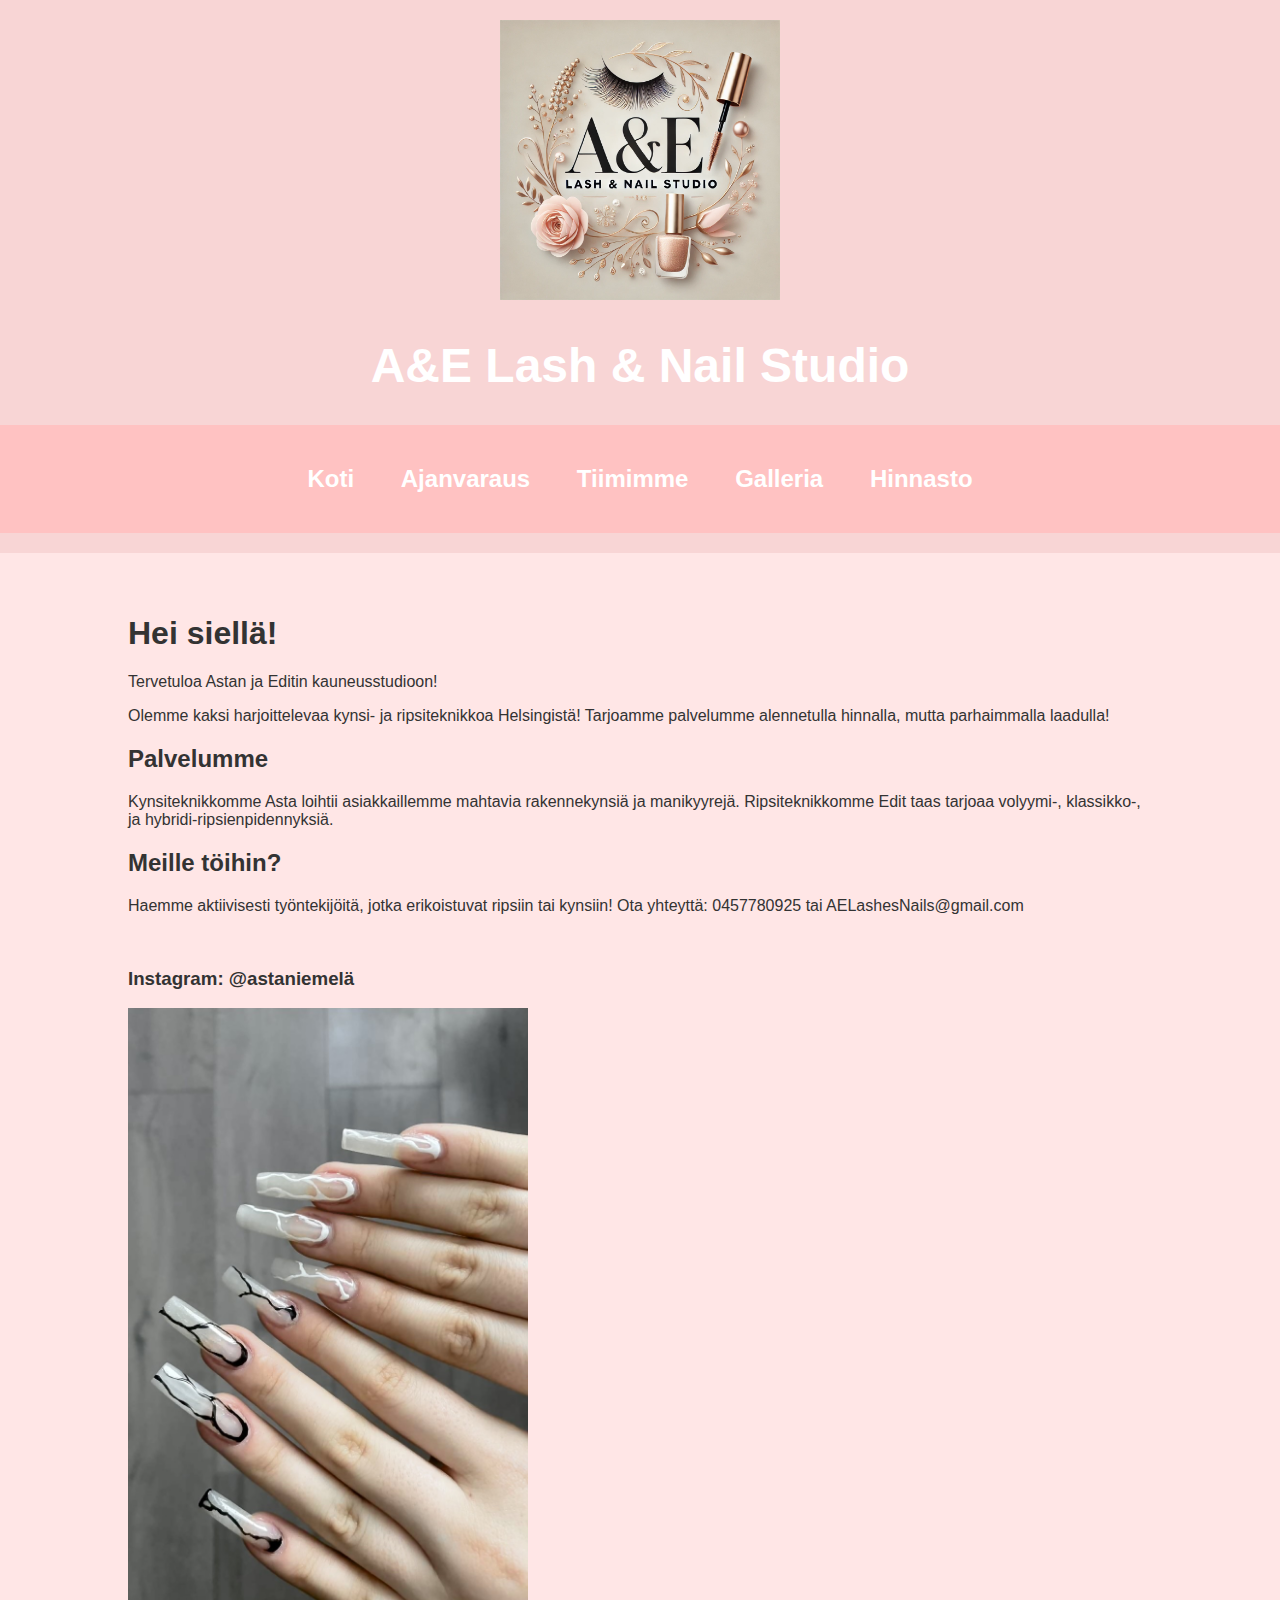
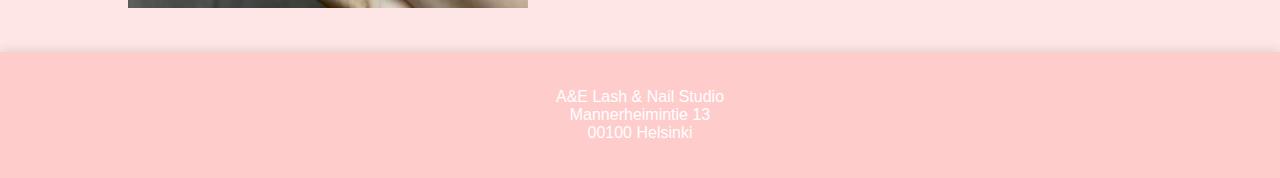
<file: index.html>
<!DOCTYPE html>
<html lang="fi">

<head>

    <title>A&E Lash & Nail Studio</title>
    <meta http-equiv="X-UA-Compatible" content="IE=edge">
    <meta name="viewport" content="width=device-width, initial-scale=1">
    <meta charset="UTF-8">

    <meta name="author" content="Fanny">

    <link rel="preconnect" href="https://fonts.googleapis.com">
    <link rel="preconnect" href="https://fonts.gstatic.com" crossorigin>
    <link
        href="https://fonts.googleapis.com/css2?family=Roboto:ital,wght@0,100;0,300;0,400;0,500;0,700;0,900;1,100;1,300;1,400;1,500;1,700;1,900&display=swap"
        rel="stylesheet">

    <link href="tyyli.css" rel="stylesheet" type="text/css">
</head>

<body>

    <header>
        <img src="A&ELogo.png" alt="logo" width="280" height="280">
        <h1>A&E Lash & Nail Studio</h1> 
        <nav>
        <ul>
            <li><a href="index.html">Koti</a></li>
            <li><a href="Ajanvaraus.html">Ajanvaraus</a></li>
            <li><a href="tiimimme.html">Tiimimme</a></li>
            <li><a href="galleria.html">Galleria</a></li>
            <li><a href="Hinnasto.html">Hinnasto</a></li>

            </ul>

        </nav>
    </header>

    <main>
        <h1>Hei siellä!</h1>
        <p>Tervetuloa Astan ja Editin kauneusstudioon!</p>

        <p>Olemme kaksi harjoittelevaa kynsi- ja ripsiteknikkoa Helsingistä! Tarjoamme palvelumme alennetulla hinnalla,
            mutta parhaimmalla laadulla!</p>


        <h2>Palvelumme</h2>

        <p>Kynsiteknikkomme Asta loihtii asiakkaillemme mahtavia rakennekynsiä ja manikyyrejä. Ripsiteknikkomme Edit
            taas tarjoaa volyymi-, klassikko-, ja hybridi-ripsienpidennyksiä. </p>


        <h2>Meille töihin?</h2>

        <p>Haemme aktiivisesti työntekijöitä, jotka erikoistuvat ripsiin tai kynsiin! Ota yhteyttä: 0457780925 tai
            AELashesNails@gmail.com</p>
        <br>
        <h3>Instagram: @astaniemelä</h3>
        <img src="kynnet3.jpg" alt="kynnet" width="400" height="600">
    </main>

    <footer>
        <p>A&E Lash & Nail Studio<br>
            Mannerheimintie 13 <br>
            00100 Helsinki</p>
    </footer>

</body>

</html>
</file>
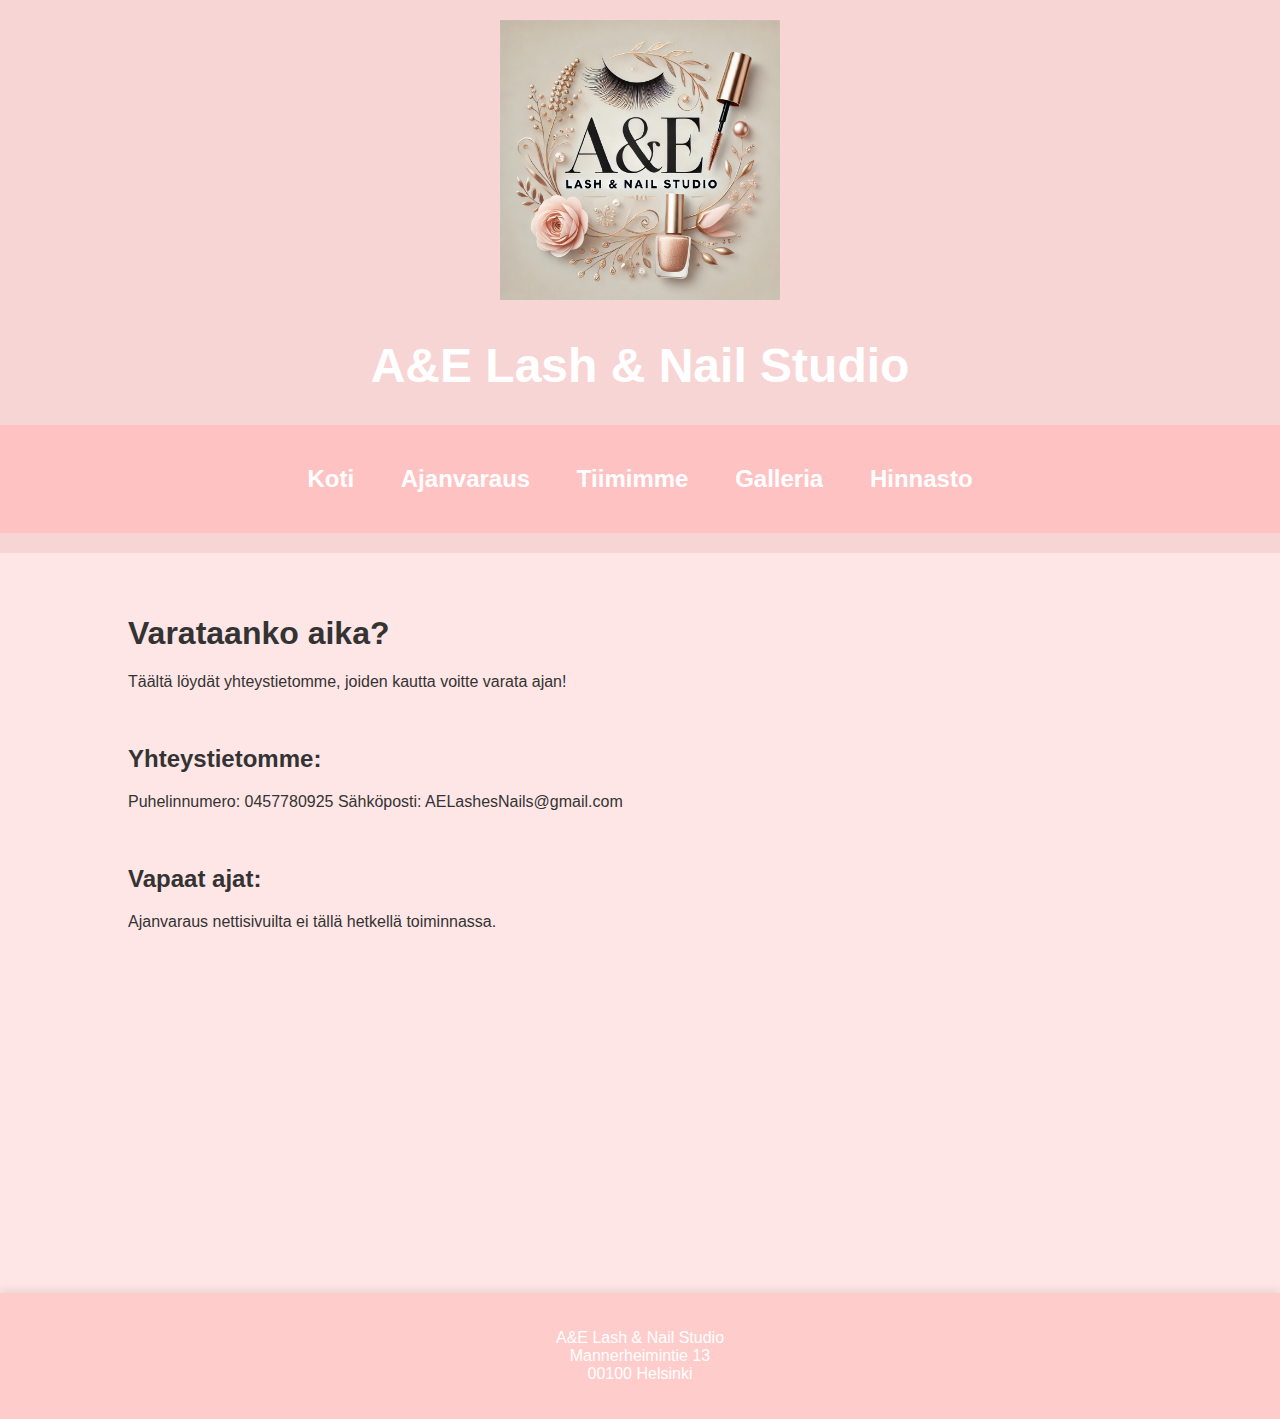
<file: Ajanvaraus.html>
<!DOCTYPE html>
<html lang="fi">

<head>

    <title>Ajanvaraus</title>
    
    <meta http-equiv="X-UA-Compatible" content="IE=edge">
    <meta name="viewport" content="width=device-width, initial-scale=1">
    <meta charset="UTF-8">

    <meta name="author" content="Fanny">

    <link rel="preconnect" href="https://fonts.googleapis.com">
    <link rel="preconnect" href="https://fonts.gstatic.com" crossorigin>
    <link
        href="https://fonts.googleapis.com/css2?family=Roboto:ital,wght@0,100;0,300;0,400;0,500;0,700;0,900;1,100;1,300;1,400;1,500;1,700;1,900&display=swap"
        rel="stylesheet">

    <link href="tyyli.css" rel="stylesheet" type="text/css">
</head>

<body>

    <header>
        <img src="A&ELogo.png" alt="logo" width="280" height="280">
        <h1>A&E Lash & Nail Studio</h1>
        <nav>
            <ul>
                <li><a href="index.html">Koti</a></li>
                <li><a href="Ajanvaraus.html">Ajanvaraus</a></li>
                <li><a href="tiimimme.html">Tiimimme</a></li>
                <li><a href="galleria.html">Galleria</a></li>
                <li><a href="Hinnasto.html">Hinnasto</a></li>
    
            </ul>
    
        </nav>
    </header>

    <main>
        <h1>Varataanko aika?</h1>
        <p>Täältä löydät yhteystietomme, joiden kautta voitte varata ajan!</p>
        <br>
        <h2>Yhteystietomme:</h2>
        <p>Puhelinnumero: 0457780925 Sähköposti: AELashesNails@gmail.com</p>
        <br>
        <h2>Vapaat ajat:</h2>
        <p>Ajanvaraus nettisivuilta ei tällä hetkellä toiminnassa.</p>


    </main>

    <footer>
        <p>A&E Lash & Nail Studio<br>
            Mannerheimintie 13 <br>
            00100 Helsinki</p>
    </footer>

</body>

</html>
</file>
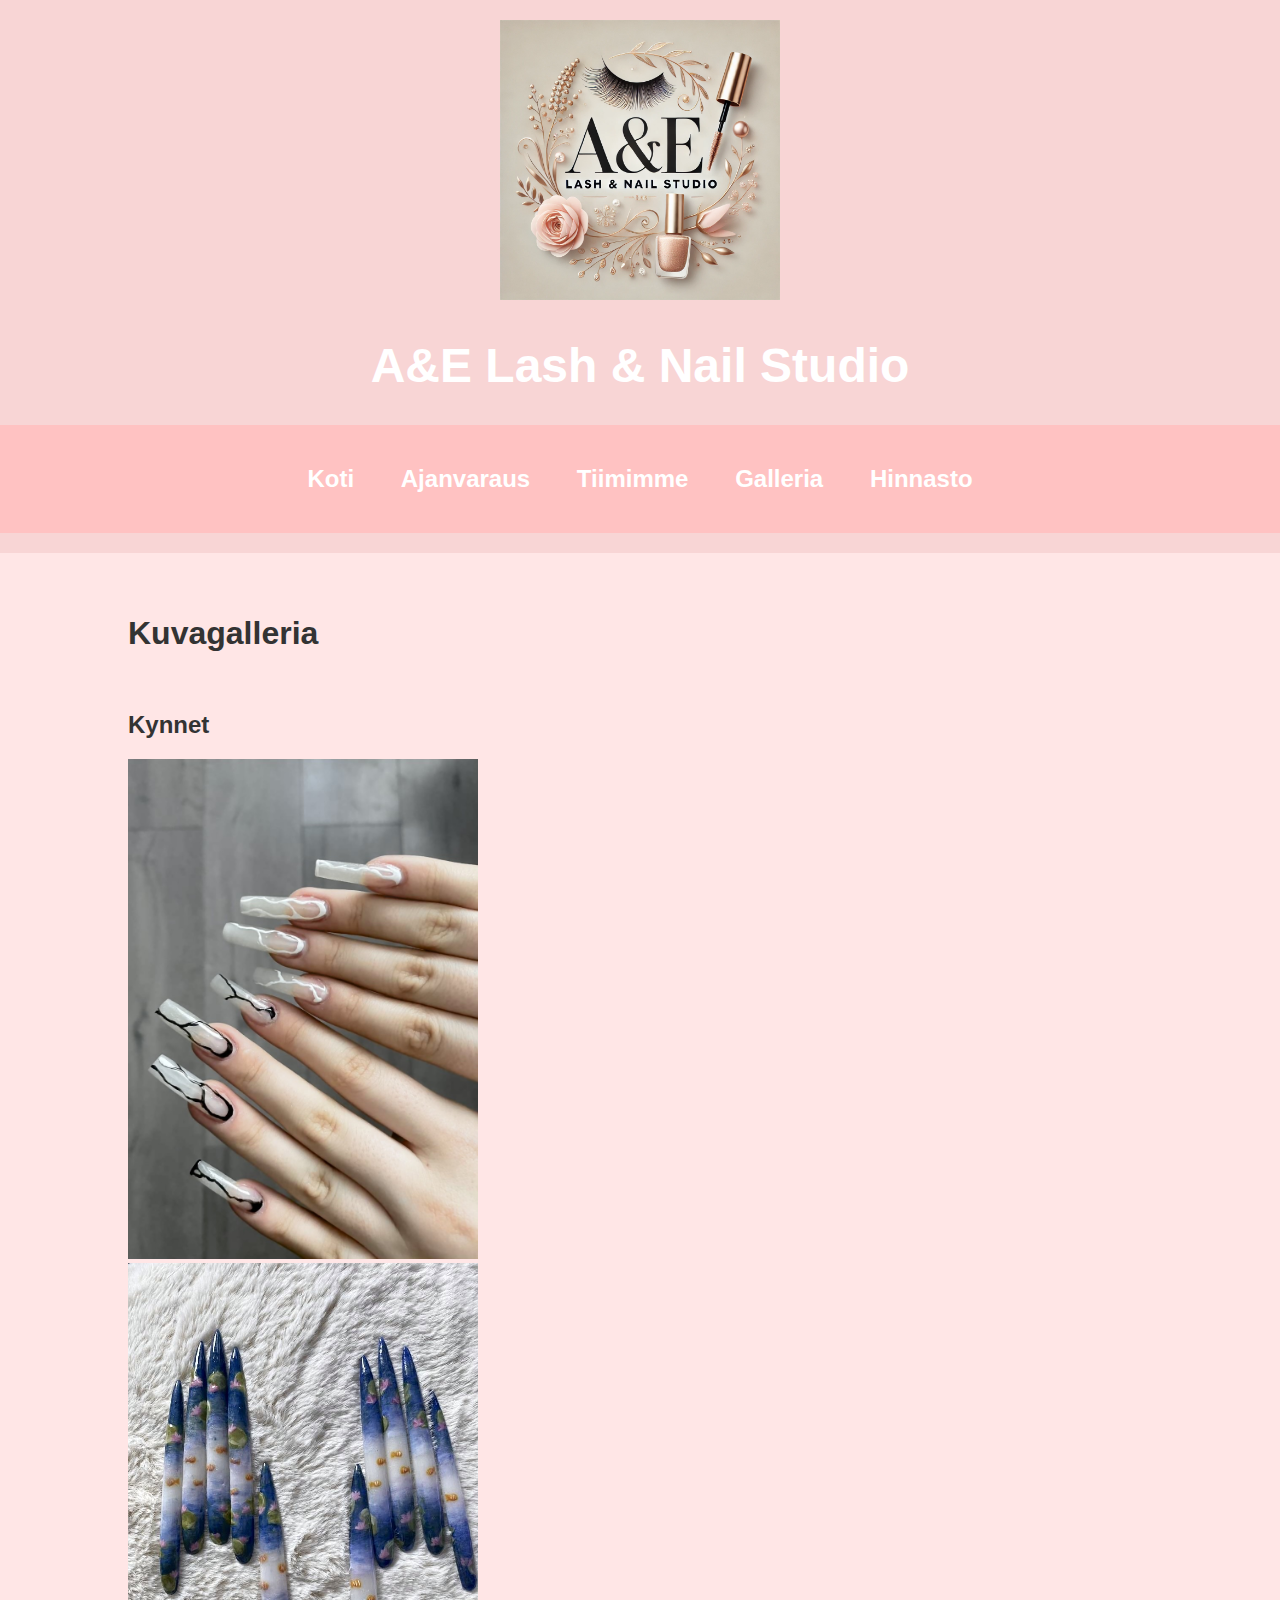
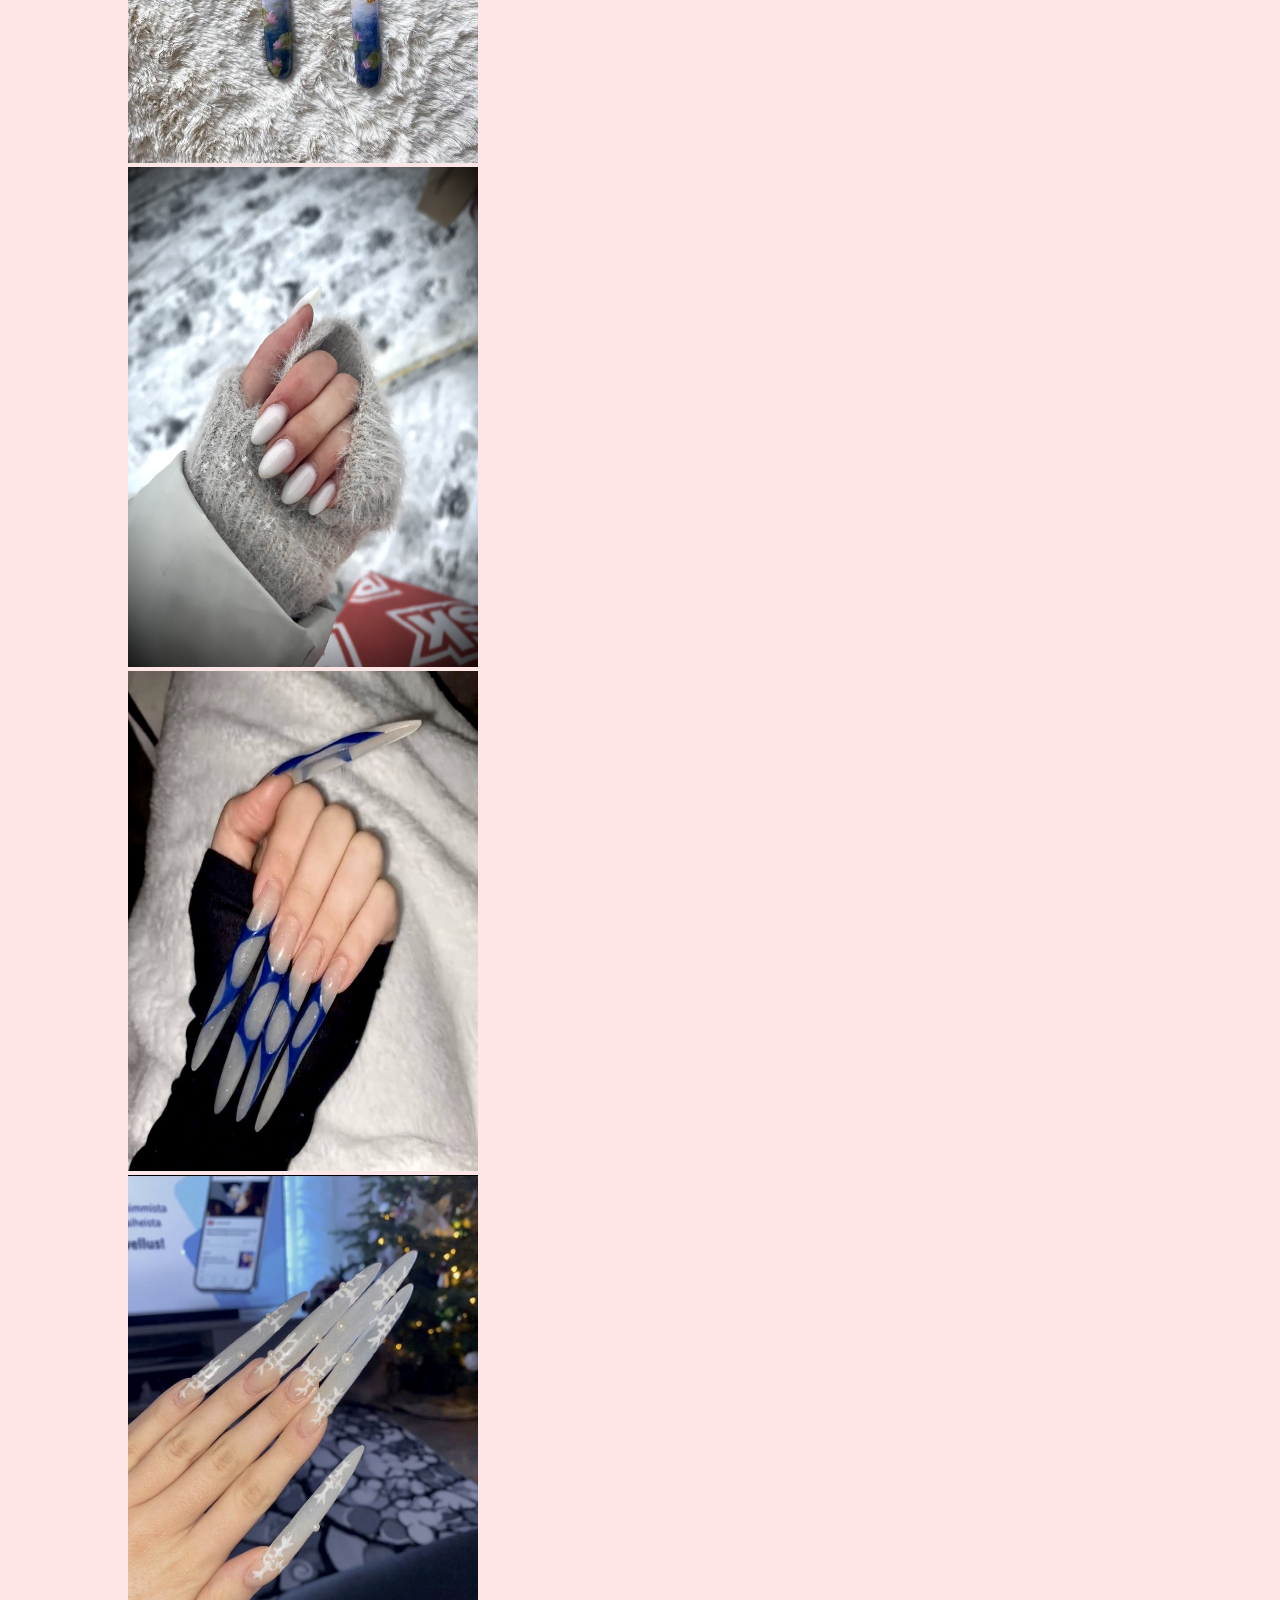
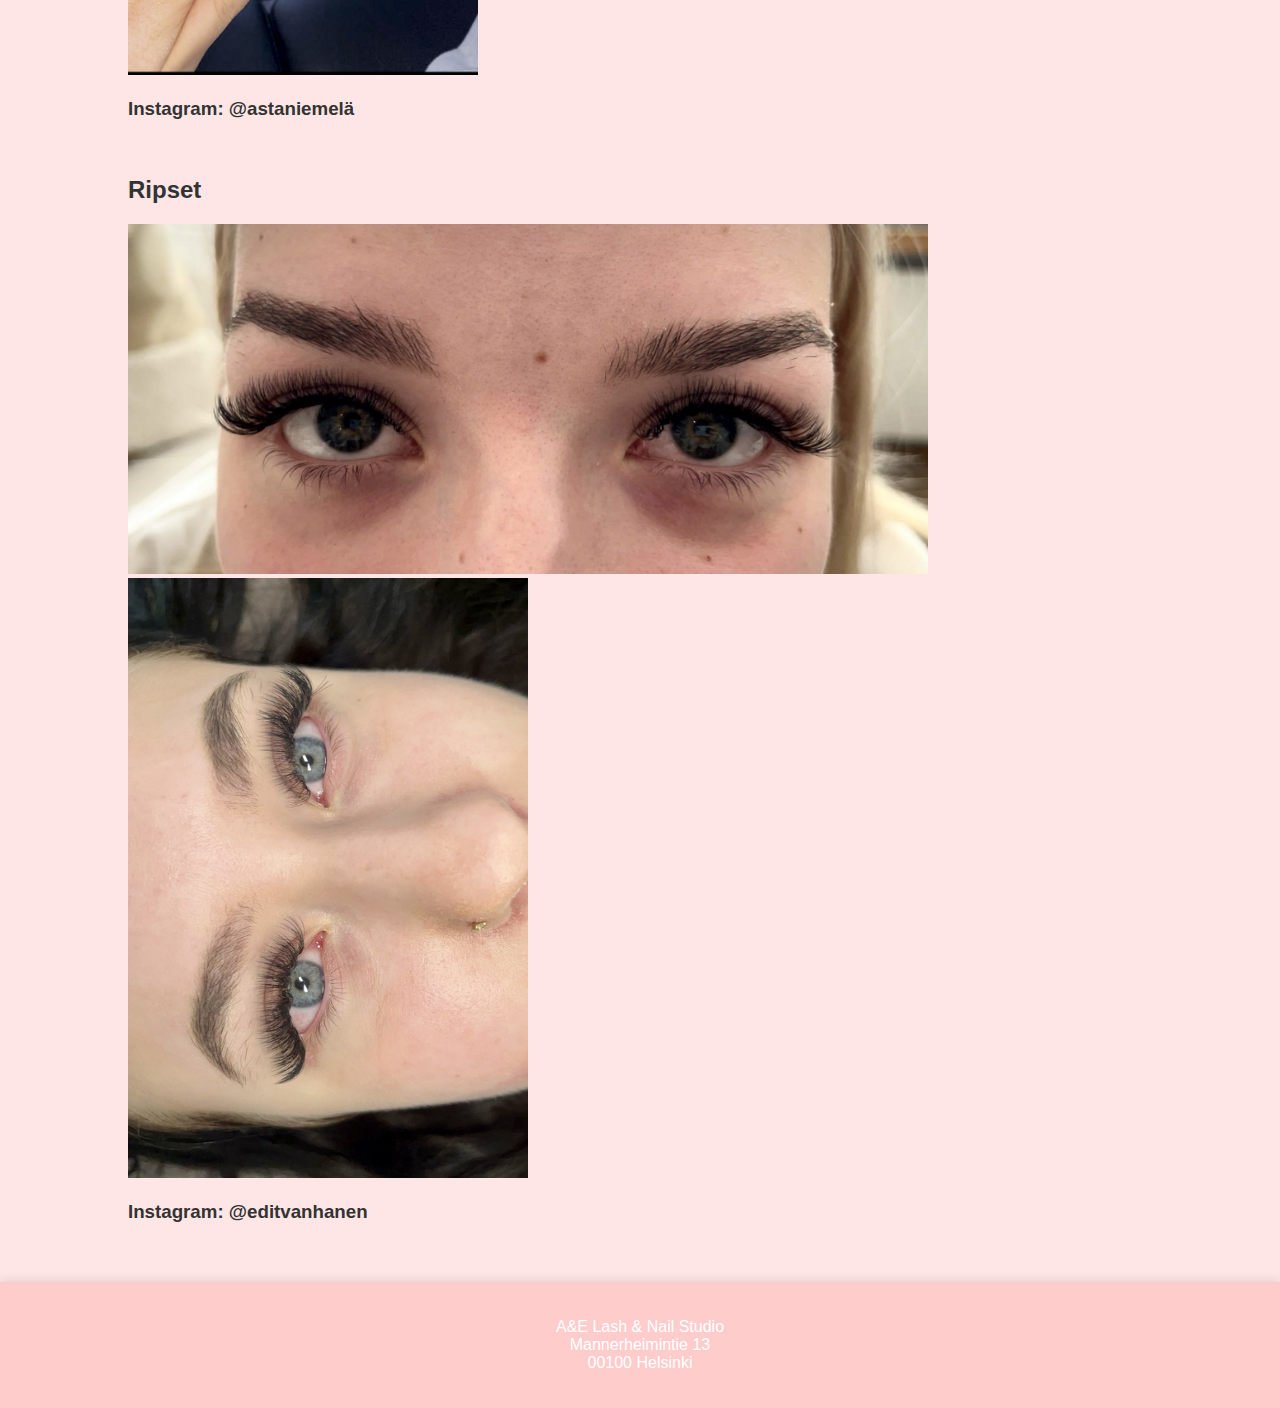
<file: galleria.html>
<!DOCTYPE html>
<html lang="fi">

<head>

    <title>Galleria</title>
    <meta http-equiv="X-UA-Compatible" content="IE=edge">
    <meta name="viewport" content="width=device-width, initial-scale=1">
    <meta charset="UTF-8">

    <meta name="author" content="Fanny">

    <link rel="preconnect" href="https://fonts.googleapis.com">
    <link rel="preconnect" href="https://fonts.gstatic.com" crossorigin>
    <link
        href="https://fonts.googleapis.com/css2?family=Roboto:ital,wght@0,100;0,300;0,400;0,500;0,700;0,900;1,100;1,300;1,400;1,500;1,700;1,900&display=swap"
        rel="stylesheet">

    <link href="tyyli.css" rel="stylesheet" type="text/css">
</head>

<body>

    <header>
        <img src="A&ELogo.png" alt="logo" width="280" height="280">
        <h1>A&E Lash & Nail Studio</h1>
        <nav>
            <ul>
                <li><a href="index.html">Koti</a></li>
                <li><a href="Ajanvaraus.html">Ajanvaraus</a></li>
                <li><a href="tiimimme.html">Tiimimme</a></li>
                <li><a href="galleria.html">Galleria</a></li>
                <li><a href="Hinnasto.html">Hinnasto</a></li>
    
                </ul>
    
        </nav>
    </header>

    <main>
        <h1>Kuvagalleria</h1>
        <br>
        <h2>Kynnet</h2>
        <img src="kynnet3.jpg" alt="mustavalkoiset kynnet" width="350" height="500">
        <br>
        <img src="kynnet1.jpg" alt="siniset kynnet" width="350" height="500">
        <br>
        <img src="kynnet5.jpg" alt="valkoiset kynnet" width="350" height="500">
        <br>
        <img src="kynnet2.jpg" alt="sinivalkokiset kynnet" width="350" height="500">
        <br>
        <img src="kynnet4.jpg" alt="valkoiset joulukynnet" width="350" height="500">
        <h3>Instagram: @astaniemelä</h3>
        <br>
        <h2>Ripset</h2>
        <img src="ripset1.jpg" alt="ripsienpidennykset" width="800" height="350">
        <br>
        <img src="ripset 2.jpg" alt="ripsienpidennykset" width="400" height="600">
        <h3>Instagram: @editvanhanen</h3>

        
        
    </main>

    <footer>
        <p>A&E Lash & Nail Studio<br>
            Mannerheimintie 13 <br>
            00100 Helsinki</p>
    </footer>

</body>

</html>
</file>
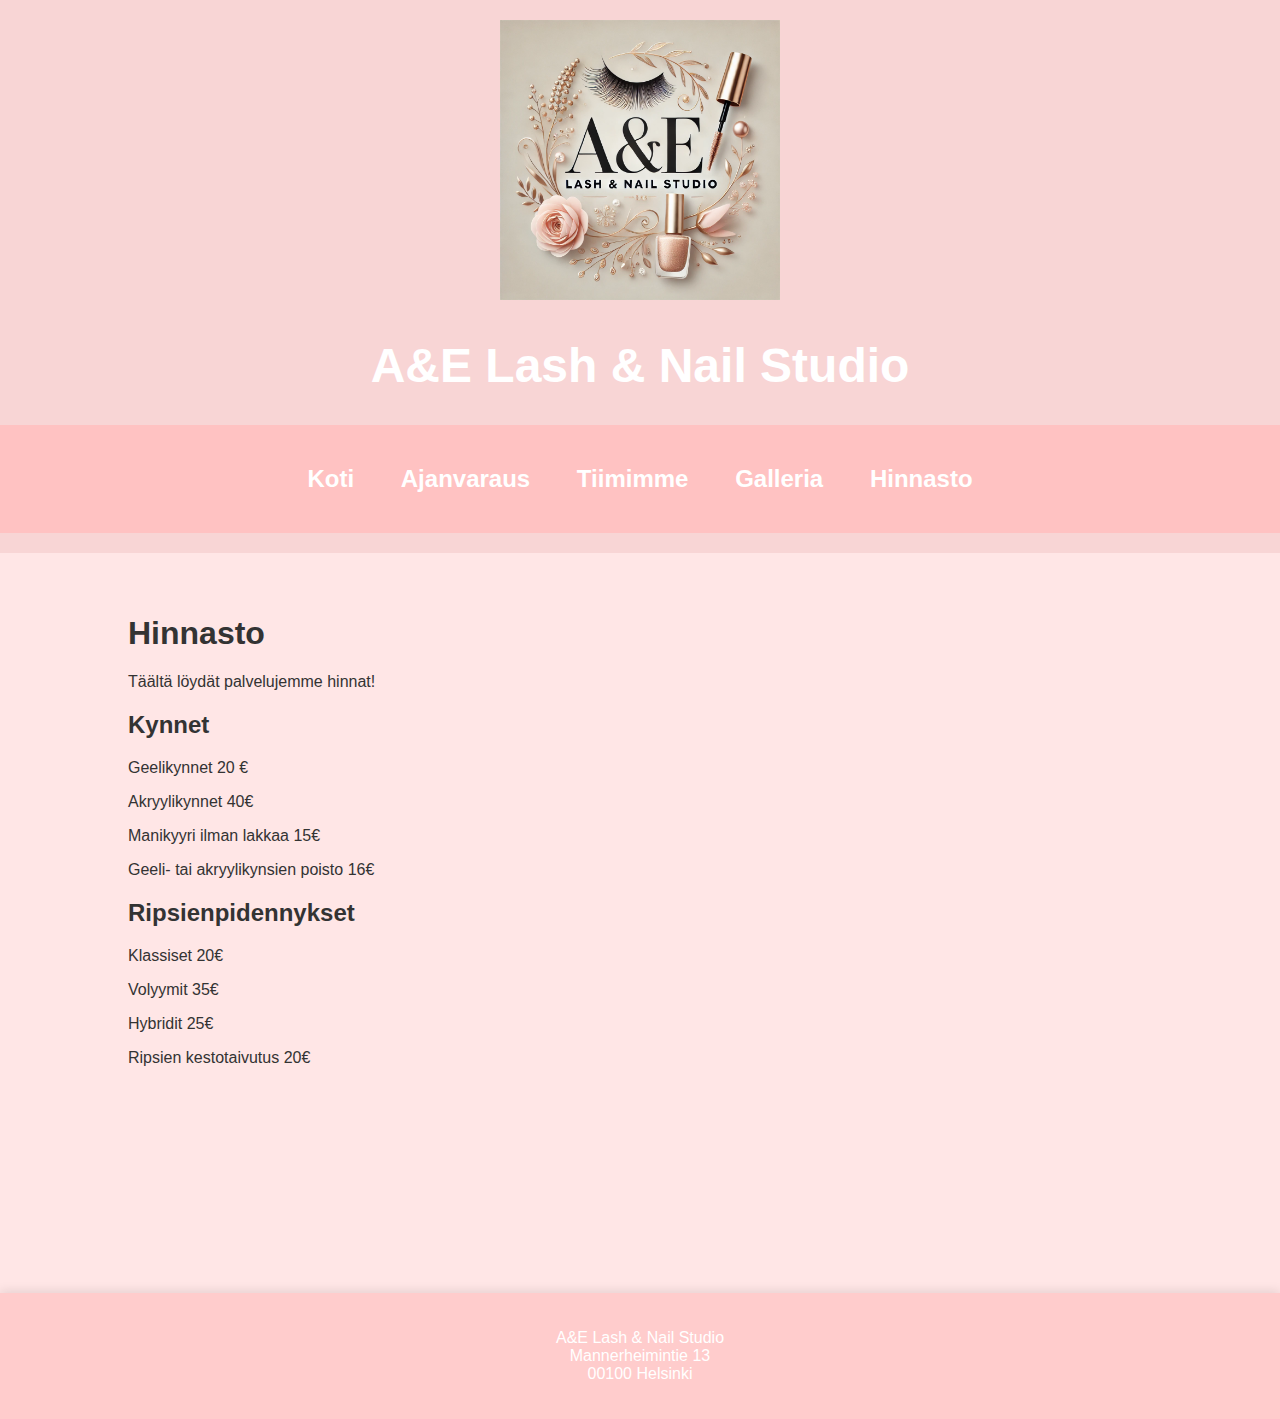
<file: Hinnasto.html>
<!DOCTYPE html>
<html lang="fi">

<head>

    <title>Hinnasto</title>
    <meta http-equiv="X-UA-Compatible" content="IE=edge">
    <meta name="viewport" content="width=device-width, initial-scale=1">
    <meta charset="UTF-8">

    <meta name="author" content="Fanny">

    <link rel="preconnect" href="https://fonts.googleapis.com">
    <link rel="preconnect" href="https://fonts.gstatic.com" crossorigin>
    <link
        href="https://fonts.googleapis.com/css2?family=Roboto:ital,wght@0,100;0,300;0,400;0,500;0,700;0,900;1,100;1,300;1,400;1,500;1,700;1,900&display=swap"
        rel="stylesheet">

    <link href="tyyli.css" rel="stylesheet" type="text/css">
</head>

<body>

    <header>
        <img src="A&ELogo.png" alt="logo" width="280" height="280">
        <h1>A&E Lash & Nail Studio</h1>
        <nav>
            <ul>
                <li><a href="index.html">Koti</a></li>
                <li><a href="Ajanvaraus.html">Ajanvaraus</a></li>
                <li><a href="tiimimme.html">Tiimimme</a></li>
                <li><a href="galleria.html">Galleria</a></li>
                <li><a href="Hinnasto.html">Hinnasto</a></li>
    
                </ul>
    
        </nav>
    </header>

    <main>
        <h1>Hinnasto</h1>
        <p>Täältä löydät palvelujemme hinnat!</p>


        <h2>Kynnet</h2>

        <p>Geelikynnet 20 €</p>
        <p>Akryylikynnet 40€</p>
        <p>Manikyyri ilman lakkaa 15€</p>
        <p>Geeli- tai akryylikynsien poisto 16€</p>


        <h2>Ripsienpidennykset</h2>

        <p>Klassiset 20€</p>
        <p>Volyymit 35€</p>
        <p>Hybridit 25€</p>
        <p>Ripsien kestotaivutus 20€</p>
    </main>

    <footer>
        <p>A&E Lash & Nail Studio<br>
            Mannerheimintie 13 <br>
            00100 Helsinki</p>
    </footer>

</body>

</html>
</file>
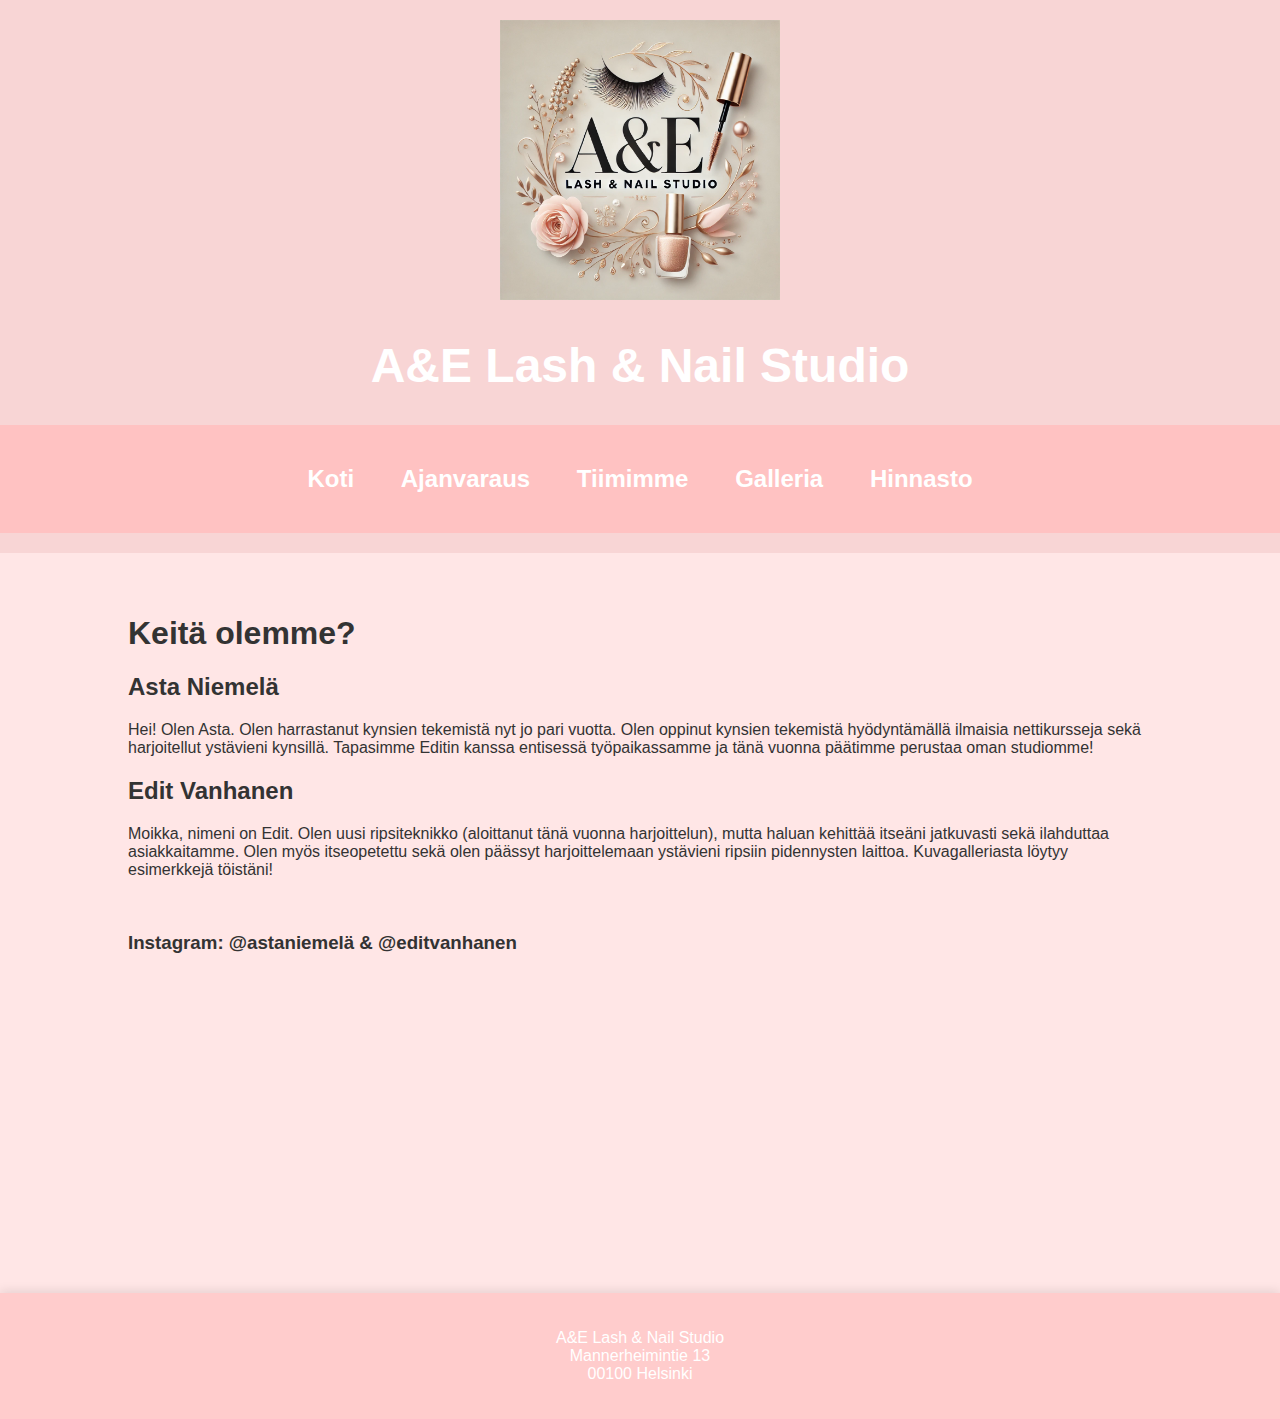
<file: tiimimme.html>
<!DOCTYPE html> 	
<html lang="fi">
<head>

<title>Tiimimme</title>
<meta http-equiv="X-UA-Compatible" content="IE=edge"> 
<meta name="viewport" content="width=device-width, initial-scale=1">
<meta charset="UTF-8">

<meta name="author" content="Fanny">

<link rel="preconnect" href="https://fonts.googleapis.com">
<link rel="preconnect" href="https://fonts.gstatic.com" crossorigin>
<link href="https://fonts.googleapis.com/css2?family=Roboto:ital,wght@0,100;0,300;0,400;0,500;0,700;0,900;1,100;1,300;1,400;1,500;1,700;1,900&display=swap" rel="stylesheet">

<link href="tyyli.css" rel="stylesheet" type="text/css">
</head>
    
<body>

<header>    
    <img src="A&ELogo.png" alt="logo" width="280" height="280">
<h1>A&E Lash & Nail Studio</h1>
<nav> 
    <ul>
        <li><a href="index.html">Koti</a></li>
        <li><a href="Ajanvaraus.html">Ajanvaraus</a></li>
        <li><a href="tiimimme.html">Tiimimme</a></li>
        <li><a href="galleria.html">Galleria</a></li>
        <li><a href="Hinnasto.html">Hinnasto</a></li>

        </ul>

</nav>
</header>

<main>
    <h1>Keitä olemme?</h1>

  
<h2>Asta Niemelä</h2>
  
<p>Hei! Olen Asta. Olen harrastanut kynsien tekemistä nyt jo pari vuotta. Olen oppinut kynsien tekemistä hyödyntämällä ilmaisia nettikursseja sekä harjoitellut ystävieni kynsillä. Tapasimme Editin kanssa entisessä työpaikassamme ja tänä vuonna päätimme perustaa oman studiomme!</p>
  
  
<h2>Edit Vanhanen</h2>
  
<p>Moikka, nimeni on Edit. Olen uusi ripsiteknikko (aloittanut tänä vuonna harjoittelun), mutta haluan kehittää itseäni jatkuvasti sekä ilahduttaa asiakkaitamme. Olen myös itseopetettu sekä olen päässyt harjoittelemaan ystävieni ripsiin pidennysten laittoa. Kuvagalleriasta löytyy esimerkkejä töistäni!</p>
<br>
<h3>Instagram: @astaniemelä & @editvanhanen</h3>
</main>

<footer>
    <p>A&E Lash & Nail Studio<br>
    Mannerheimintie 13 <br>
   00100 Helsinki</p>
</footer>
  
</body>

</html>
</file>
<file: tyyli.css>
/* General body styling */
body {
    background-color: #ffe6e6; /* Light pastel pink background */
    color: #333; /* Dark text for readability */
    font-family: 'Arial', sans-serif;
    margin: 0;
    padding: 0;
}

/* Header styling */
header {
    background-color: #f8d5d5; /* Slightly darker pastel pink */
    color: #fff; /* White text for contrast */
    text-align: center;
    padding: 20px 0;
    font-size: 24px;
    font-weight: bold;
    box-shadow: 0 4px 8px rgba(0, 0, 0, 0.1); /* Adding a shadow for effect */
}

/* Navigation bar styling */
nav {
    background-color: #ffc2c2; /* Medium pastel pink */
    text-align: center;
    padding: 40px;
}

nav ul {
    padding-left: 0;
    list-style-type: none; /* Remove bullets */
    margin: 0;
}

nav li {
    display: inline-block;
    margin: 0 5px;
}

nav a {
    color: white;
    text-decoration: none;
    font-weight: bold;
    padding: 15px;
    transition: all 0.3s ease-in-out;
}

nav a:hover {
    background-color: #ffb3b3; /* Slightly darker pastel pink on hover */
    color: white;
    border-radius: 10px;
}

/* Main content styling */
main {
    background-color: #ffe6e6; /* Light pastel pink */
    color: #333;
    padding: 40px 10%;
    text-align: left;
    min-height: calc(100vh - 160px); /* Ensures content takes at least full view height minus header/footer */
    box-sizing: border-box;
    
}

/* Button styling */
button {
    background-color: #ffb3b3; /* Darker pastel pink */
    color: white;
    border: none;
    padding: 10px 20px;
    font-size: 16px;
    font-weight: bold;
    border-radius: 5px;
    cursor: pointer;
    transition: all 0.3s ease;
}

button:hover {
    background-color: #febbbb; /* Even darker pastel pink on hover */
}

/* Footer styling */
footer {
    background-color: #ffcccc; /* Slightly darker pastel pink */
    color: white;
    text-align: center;
    padding: 20px 0;
    width: 100%;
    position: relative;
    bottom: 0;
    box-shadow: 0 -2px 10px rgba(0, 0, 0, 0.1); /* Shadow for effect */
}

@media (max-width: 768px) {
    main {
        padding: 20px 5%;
    }

    nav a {
        padding: 10px;
    }
}
</file>
